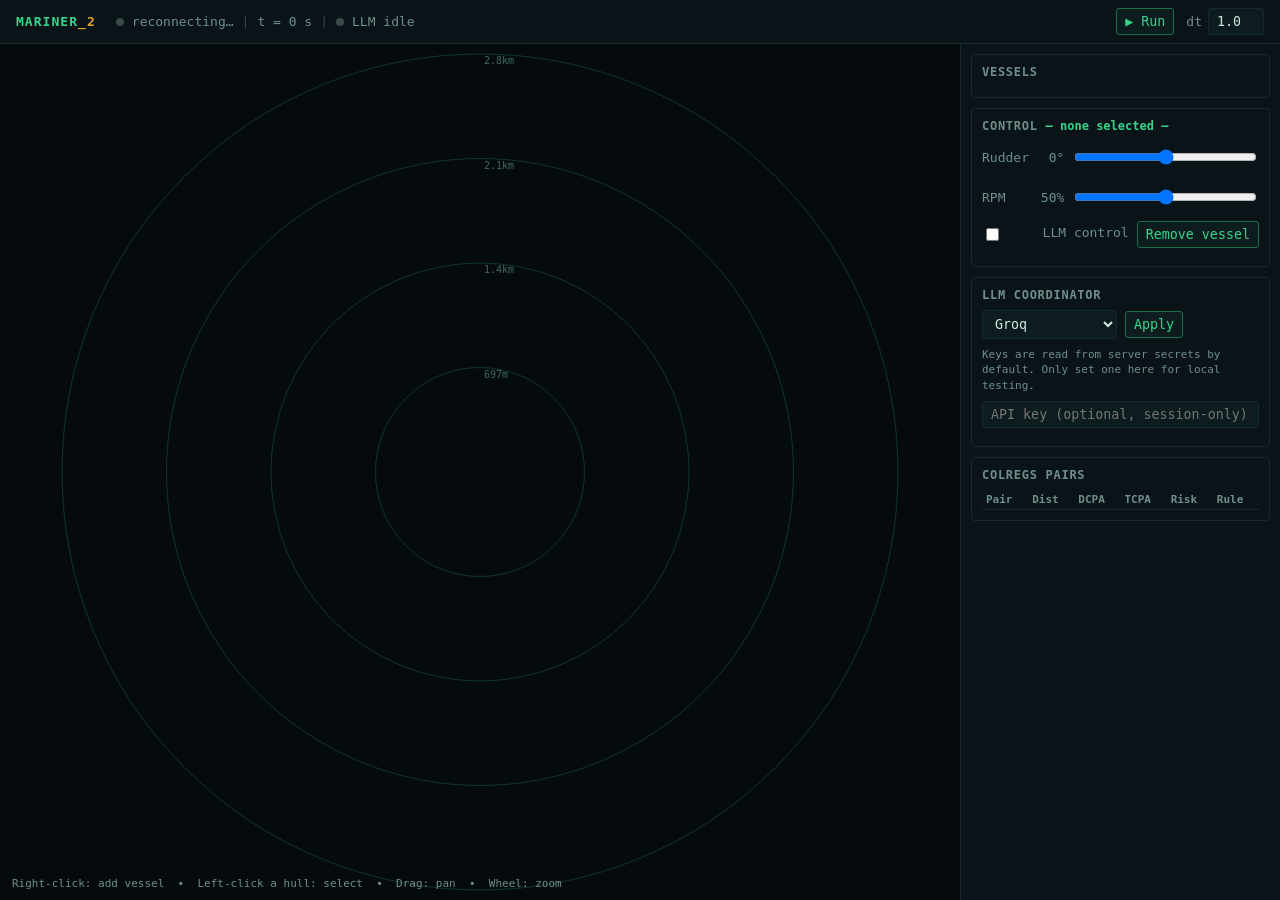
<file: index.html>
<!DOCTYPE html>
<html lang="en">
<head>
<meta charset="UTF-8">
<meta name="viewport" content="width=device-width, initial-scale=1">
<title>MARINER_2</title>
<link rel="stylesheet" href="style.css">
</head>
<body>

<div id="app">

  <header id="topbar">
    <div id="brand">MARINER<span id="brand-suffix">_2</span></div>
    <div id="sim-status">
      <span id="conn-dot" class="dot dot-off"></span>
      <span id="conn-label">connecting…</span>
      <span class="sep">|</span>
      <span id="sim-time">t = 0 s</span>
      <span class="sep">|</span>
      <span id="llm-dot" class="dot dot-off"></span>
      <span id="llm-label">LLM idle</span>
    </div>
    <div id="sim-controls">
      <button id="btn-play-pause">▶ Run</button>
      <label>dt <input id="dt-input" type="number" step="0.1" min="0.1" value="1.0"></label>
    </div>
  </header>

  <main>
    <div id="plot-wrap">
      <canvas id="plot"></canvas>
      <div id="hint">Right-click: add vessel &nbsp;•&nbsp; Left-click a hull: select &nbsp;•&nbsp; Drag: pan &nbsp;•&nbsp; Wheel: zoom</div>
    </div>

    <aside id="sidebar">

      <section class="panel" id="panel-vessels">
        <h2>Vessels</h2>
        <div id="vessel-list"></div>
      </section>

      <section class="panel" id="panel-control">
        <h2>Control <span id="control-target">— none selected —</span></h2>
        <div class="row">
          <label>Rudder <span id="rudder-val">0°</span></label>
          <input id="rudder-slider" type="range" min="-35" max="35" value="0" step="1">
        </div>
        <div class="row">
          <label>RPM <span id="rpm-val">50%</span></label>
          <input id="rpm-slider" type="range" min="0" max="100" value="50" step="1">
        </div>
        <div class="row">
          <label><input id="llm-toggle" type="checkbox"> LLM control</label>
          <button id="btn-remove-ship">Remove vessel</button>
        </div>
      </section>

      <section class="panel" id="panel-llm">
        <h2>LLM Coordinator</h2>
        <div class="row">
          <select id="llm-provider">
            <option value="groq">Groq</option>
            <option value="openai">OpenAI</option>
            <option value="anthropic">Anthropic</option>
            <option value="deepseek">DeepSeek</option>
            <option value="openrouter">OpenRouter</option>
            <option value="huggingface">Hugging Face</option>
          </select>
          <button id="btn-set-provider">Apply</button>
        </div>
        <div class="row small-note">
          Keys are read from server secrets by default. Only set one here for local testing.
        </div>
        <div class="row">
          <input id="llm-key-input" type="password" placeholder="API key (optional, session-only)">
        </div>
      </section>

      <section class="panel" id="panel-colregs">
        <h2>COLREGs Pairs</h2>
        <table id="colregs-table">
          <thead>
            <tr><th>Pair</th><th>Dist</th><th>DCPA</th><th>TCPA</th><th>Risk</th><th>Rule</th></tr>
          </thead>
          <tbody></tbody>
        </table>
      </section>

    </aside>
  </main>
</div>

<div id="add-ship-modal" class="modal hidden">
  <div class="modal-box">
    <h3>Add vessel</h3>
    <div class="row"><label>Name</label><input id="modal-name" placeholder="auto"></div>
    <div class="row"><label>Course (°)</label><input id="modal-course" type="number" value="0" min="0" max="359"></div>
    <div class="row"><label>Speed (kn)</label><input id="modal-speed" type="number" value="10" min="0" max="50" step="0.5"></div>
    <div class="row modal-buttons">
      <button id="modal-cancel">Cancel</button>
      <button id="modal-confirm">Add</button>
    </div>
  </div>
</div>

<script src="app.js"></script>
</body>
</html>
</file>
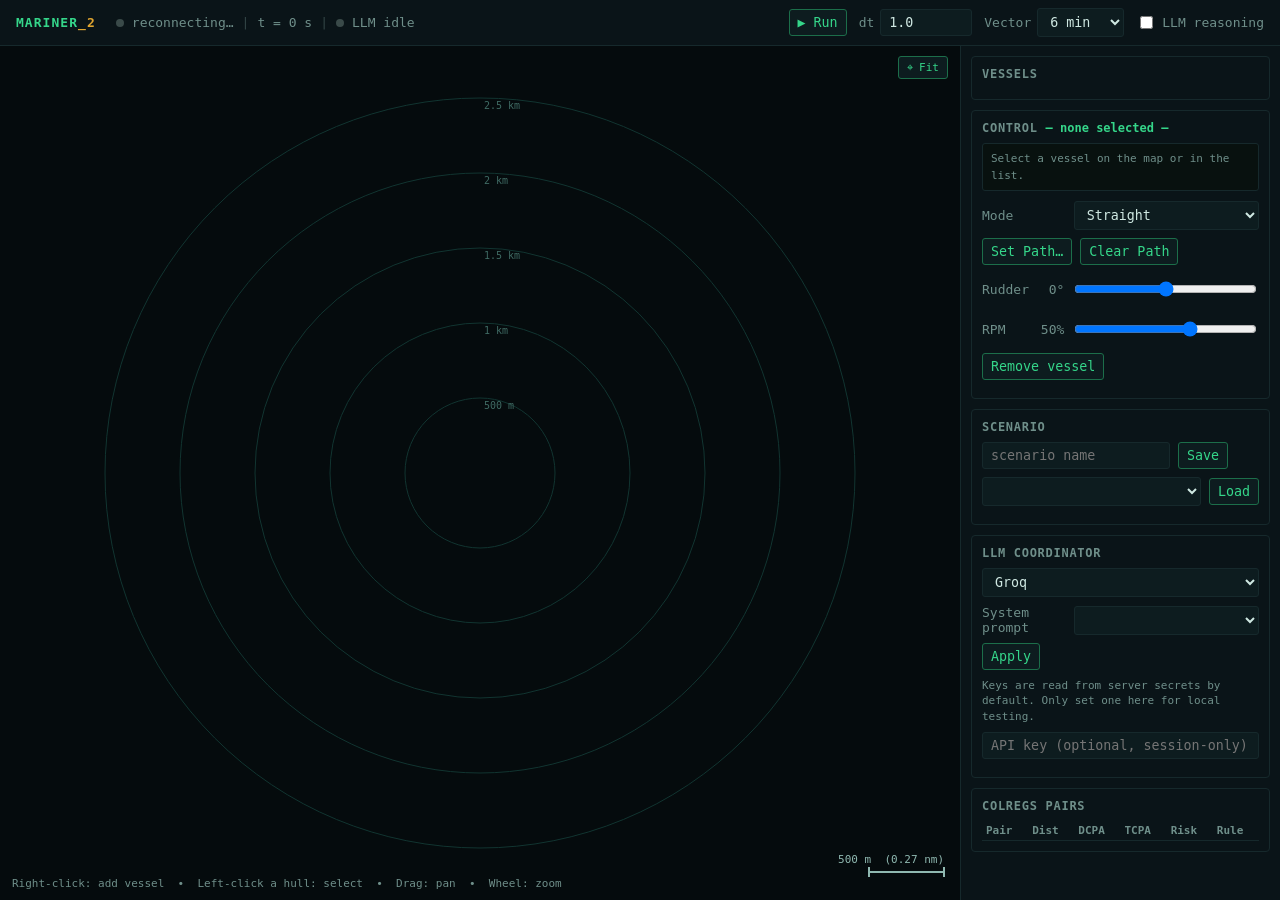
<file: frontend/index.html>
<!DOCTYPE html>
<html lang="en">
<head>
<meta charset="UTF-8">
<meta name="viewport" content="width=device-width, initial-scale=1">
<title>MARINER_2</title>
<link rel="stylesheet" href="style.css">
</head>
<body>

<div id="app">

  <header id="topbar">
    <div id="brand">MARINER<span id="brand-suffix">_2</span></div>
    <div id="sim-status">
      <span id="conn-dot" class="dot dot-off"></span>
      <span id="conn-label">connecting…</span>
      <span class="sep">|</span>
      <span id="sim-time">t = 0 s</span>
      <span class="sep">|</span>
      <span id="llm-dot" class="dot dot-off"></span>
      <span id="llm-label">LLM idle</span>
    </div>
    <div id="sim-controls">
      <button id="btn-play-pause">▶ Run</button>
      <label>dt <input id="dt-input" type="number" step="0.05" min="0.05" value="1.0" title="Simulated seconds per 50 ms tick (0.05 = real time)"></label>
      <label>Vector <select id="vector-select">
        <option value="0">off</option>
        <option value="3">3 min</option>
        <option value="6" selected>6 min</option>
        <option value="12">12 min</option>
      </select></label>
      <label class="check" title="Show what the LLM said for each vessel in LLM mode"><input id="show-reasoning" type="checkbox"> LLM reasoning</label>
    </div>
  </header>

  <main>
    <div id="plot-wrap">
      <canvas id="plot"></canvas>
      <div id="bubble-layer"></div>
      <button id="btn-fit" class="plot-btn" title="Zoom to fit all vessels">⌖ Fit</button>
      <div id="hint">Right-click: add vessel &nbsp;•&nbsp; Left-click a hull: select &nbsp;•&nbsp; Drag: pan &nbsp;•&nbsp; Wheel: zoom</div>
    </div>

    <aside id="sidebar">

      <section class="panel" id="panel-vessels">
        <h2>Vessels</h2>
        <div id="vessel-list"></div>
      </section>

      <section class="panel" id="panel-control">
        <h2>Control <span id="control-target">— none selected —</span></h2>
        <div id="vessel-info" class="vessel-info">Select a vessel on the map or in the list.</div>

        <div class="row">
          <label>Mode</label>
          <select id="control-mode-select">
            <option value="straight">Straight</option>
            <option value="route">Follow path</option>
            <option value="manual">Manual (keyboard)</option>
            <option value="llm">LLM</option>
          </select>
        </div>

        <div class="row" id="route-buttons">
          <button id="btn-set-path">Set Path…</button>
          <button id="btn-clear-path">Clear Path</button>
        </div>
        <div class="row hidden" id="route-drawing-buttons">
          <span class="small-note" id="route-drawing-status">Click canvas to add waypoints</span>
          <button id="btn-finish-path">Finish</button>
          <button id="btn-cancel-path">Cancel</button>
        </div>

        <div class="row small-note hidden" id="manual-hint">
          Keyboard: ←/→ rudder, ↑/↓ RPM (below 0 = astern), 0 centers the rudder. Only this vessel receives keystrokes.
        </div>

        <div class="row">
          <label>Rudder <span id="rudder-val">0°</span></label>
          <input id="rudder-slider" type="range" min="-35" max="35" value="0" step="1">
        </div>
        <div class="row">
          <label title="Negative = astern">RPM <span id="rpm-val">50%</span></label>
          <input id="rpm-slider" type="range" min="-50" max="100" value="50" step="1">
        </div>
        <div class="row">
          <button id="btn-remove-ship">Remove vessel</button>
        </div>
      </section>

      <section class="panel" id="panel-scenario">
        <h2>Scenario</h2>
        <div class="row">
          <input id="scenario-name" placeholder="scenario name">
          <button id="btn-save-scenario">Save</button>
        </div>
        <div class="row">
          <select id="scenario-list"></select>
          <button id="btn-load-scenario">Load</button>
        </div>
      </section>

      <section class="panel" id="panel-llm">
        <h2>LLM Coordinator</h2>
        <div class="row">
          <select id="llm-provider">
            <option value="groq">Groq</option>
            <option value="openai">OpenAI</option>
            <option value="anthropic">Anthropic</option>
            <option value="deepseek">DeepSeek</option>
            <option value="openrouter">OpenRouter</option>
            <option value="huggingface">Hugging Face</option>
          </select>
        </div>
        <div class="row">
          <label>System prompt</label>
          <select id="llm-prompt"></select>
        </div>
        <div class="row">
          <button id="btn-set-provider">Apply</button>
        </div>
        <div class="row small-note">
          Keys are read from server secrets by default. Only set one here for local testing.
        </div>
        <div class="row">
          <input id="llm-key-input" type="password" placeholder="API key (optional, session-only)">
        </div>
      </section>

      <section class="panel" id="panel-colregs">
        <h2>COLREGs Pairs</h2>
        <table id="colregs-table">
          <thead>
            <tr><th>Pair</th><th>Dist</th><th>DCPA</th><th>TCPA</th><th>Risk</th><th>Rule</th></tr>
          </thead>
          <tbody></tbody>
        </table>
      </section>

    </aside>
  </main>
</div>

<div id="add-ship-modal" class="modal hidden">
  <div class="modal-box">
    <h3>Add vessel</h3>
    <div class="row"><label>Name</label><input id="modal-name" placeholder="auto"></div>
    <div class="row"><label>Class</label><select id="modal-class"></select></div>
    <div class="row"><label>Loading</label><select id="modal-loading">
      <option value="laden">Laden</option>
      <option value="ballast">Ballast</option>
    </select></div>
    <div class="modal-info" id="modal-class-info"></div>
    <div class="row"><label>Course (°)</label><input id="modal-course" type="number" value="0" min="0" max="359"></div>
    <div class="row"><label>Speed (kn)</label><input id="modal-speed" type="number" value="10" min="0" max="50" step="0.5"></div>
    <div class="row modal-buttons">
      <button id="modal-cancel">Cancel</button>
      <button id="modal-confirm">Add</button>
    </div>
  </div>
</div>

<script src="app.js"></script>
</body>
</html>
</file>
<file: style.css>
:root {
  --bg-deep: #050b0d;
  --bg-panel: #0a1418;
  --line: #16292c;
  --sweep-green: #35d68a;
  --sweep-green-dim: #1c6e4a;
  --amber: #e0a530;
  --red: #e05a4e;
  --text: #cfe8e2;
  --text-dim: #6f8f8a;
  --font-mono: "JetBrains Mono", "SF Mono", "Consolas", monospace;
}

* { box-sizing: border-box; }

html, body {
  margin: 0;
  height: 100%;
  background: var(--bg-deep);
  color: var(--text);
  font-family: var(--font-mono);
  font-size: 13px;
}

#app {
  display: flex;
  flex-direction: column;
  height: 100vh;
}

/* ---------- top bar ---------- */

#topbar {
  display: flex;
  align-items: center;
  gap: 20px;
  padding: 8px 16px;
  background: var(--bg-panel);
  border-bottom: 1px solid var(--line);
  flex-shrink: 0;
}

#brand {
  font-weight: 700;
  letter-spacing: 0.08em;
  color: var(--sweep-green);
}
#brand-suffix { color: var(--amber); }

#sim-status { display: flex; align-items: center; gap: 8px; color: var(--text-dim); }
#sim-status .sep { opacity: 0.4; }

.dot {
  width: 8px; height: 8px; border-radius: 50%;
  display: inline-block;
}
.dot-off { background: #3a4a49; }
.dot-on { background: var(--sweep-green); box-shadow: 0 0 6px var(--sweep-green); }
.dot-busy { background: var(--amber); box-shadow: 0 0 6px var(--amber); }
.dot-err { background: var(--red); box-shadow: 0 0 6px var(--red); }

#sim-controls { margin-left: auto; display: flex; align-items: center; gap: 12px; }
#sim-controls label { color: var(--text-dim); display: flex; align-items: center; gap: 6px; }
#sim-controls input[type="number"] { width: 56px; }

button, select, input {
  font-family: var(--font-mono);
  background: #0d1c1f;
  color: var(--text);
  border: 1px solid var(--line);
  border-radius: 3px;
  padding: 5px 8px;
}
button { cursor: pointer; color: var(--sweep-green); border-color: var(--sweep-green-dim); }
button:hover { background: #102723; }

/* ---------- main layout ---------- */

main { flex: 1; display: flex; min-height: 0; }

#plot-wrap { position: relative; flex: 1; min-width: 0; }
#plot { width: 100%; height: 100%; display: block; background: var(--bg-deep); cursor: crosshair; }

#hint {
  position: absolute; bottom: 10px; left: 12px;
  color: var(--text-dim); font-size: 11px;
  pointer-events: none;
}

#sidebar {
  width: 320px;
  flex-shrink: 0;
  background: var(--bg-panel);
  border-left: 1px solid var(--line);
  overflow-y: auto;
  padding: 10px;
}

.panel {
  border: 1px solid var(--line);
  border-radius: 4px;
  padding: 10px;
  margin-bottom: 10px;
}
.panel h2 {
  font-size: 12px;
  text-transform: uppercase;
  letter-spacing: 0.06em;
  color: var(--text-dim);
  margin: 0 0 8px 0;
  font-weight: 600;
}
.panel h2 span { color: var(--sweep-green); text-transform: none; letter-spacing: 0; }

.row { display: flex; align-items: center; gap: 8px; margin-bottom: 8px; }
.row label { flex: 1; color: var(--text-dim); display: flex; justify-content: space-between; }
.row input[type="range"] { flex: 2; }
.row input[type="number"], .row input[type="text"], .row input[type="password"] { flex: 1; width: 100%; }
.small-note { color: var(--text-dim); font-size: 11px; line-height: 1.4; }
.modal-buttons { justify-content: flex-end; }

#vessel-list { display: flex; flex-direction: column; gap: 4px; }
.vessel-row {
  display: flex; align-items: center; gap: 8px;
  padding: 5px 6px; border-radius: 3px; cursor: pointer;
  border: 1px solid transparent;
}
.vessel-row:hover { background: #0d1c1f; }
.vessel-row.selected { border-color: var(--sweep-green-dim); background: #0d1c1f; }
.vessel-swatch { width: 10px; height: 10px; border-radius: 2px; flex-shrink: 0; }
.vessel-name { flex: 1; }
.vessel-badge { font-size: 10px; padding: 1px 5px; border-radius: 8px; color: #05100e; }
.badge-llm { background: var(--sweep-green); }
.badge-maneuver { background: var(--amber); }

table { width: 100%; border-collapse: collapse; font-size: 11px; }
th, td { text-align: left; padding: 3px 4px; border-bottom: 1px solid var(--line); }
th { color: var(--text-dim); font-weight: 600; }
tr.risk-high td { color: var(--red); }
tr.risk-med td { color: var(--amber); }

/* ---------- modal ---------- */

.modal {
  position: fixed; inset: 0;
  background: rgba(0,0,0,0.6);
  display: flex; align-items: center; justify-content: center;
  z-index: 10;
}
.modal.hidden { display: none; }
.modal-box {
  background: var(--bg-panel);
  border: 1px solid var(--sweep-green-dim);
  border-radius: 6px;
  padding: 16px;
  width: 280px;
}
.modal-box h3 { margin-top: 0; color: var(--sweep-green); font-size: 13px; text-transform: uppercase; }
</file>
<file: frontend/style.css>
:root {
  --bg-deep: #050b0d;
  --bg-panel: #0a1418;
  --line: #16292c;
  --sweep-green: #35d68a;
  --sweep-green-dim: #1c6e4a;
  --amber: #e0a530;
  --red: #e05a4e;
  --text: #cfe8e2;
  --text-dim: #6f8f8a;
  --font-mono: "JetBrains Mono", "SF Mono", "Consolas", monospace;
}

* { box-sizing: border-box; }

html, body {
  margin: 0;
  height: 100%;
  background: var(--bg-deep);
  color: var(--text);
  font-family: var(--font-mono);
  font-size: 13px;
}

#app {
  display: flex;
  flex-direction: column;
  height: 100vh;
}

/* ---------- top bar ---------- */

#topbar {
  display: flex;
  align-items: center;
  gap: 20px;
  padding: 8px 16px;
  background: var(--bg-panel);
  border-bottom: 1px solid var(--line);
  flex-shrink: 0;
}

#brand {
  font-weight: 700;
  letter-spacing: 0.08em;
  color: var(--sweep-green);
}
#brand-suffix { color: var(--amber); }

#sim-status { display: flex; align-items: center; gap: 8px; color: var(--text-dim); }
#sim-status .sep { opacity: 0.4; }

.dot {
  width: 8px; height: 8px; border-radius: 50%;
  display: inline-block;
}
.dot-off { background: #3a4a49; }
.dot-on { background: var(--sweep-green); box-shadow: 0 0 6px var(--sweep-green); }
.dot-busy { background: var(--amber); box-shadow: 0 0 6px var(--amber); }
.dot-err { background: var(--red); box-shadow: 0 0 6px var(--red); }

#sim-controls { margin-left: auto; display: flex; align-items: center; gap: 12px; }
#sim-controls label { color: var(--text-dim); display: flex; align-items: center; gap: 6px; }
#sim-controls input[type="number"] { width: 92px; }   /* room for the digits and the spinner arrows */
#sim-controls label.check { cursor: pointer; }
input[type="checkbox"] { padding: 0; width: auto; }

button, select, input {
  font-family: var(--font-mono);
  background: #0d1c1f;
  color: var(--text);
  border: 1px solid var(--line);
  border-radius: 3px;
  padding: 5px 8px;
}
button { cursor: pointer; color: var(--sweep-green); border-color: var(--sweep-green-dim); }
button:hover { background: #102723; }

/* ---------- main layout ---------- */

main { flex: 1; display: flex; min-height: 0; }

#plot-wrap { position: relative; flex: 1; min-width: 0; }
#plot { width: 100%; height: 100%; display: block; background: var(--bg-deep); cursor: crosshair; }

#hint {
  position: absolute; bottom: 10px; left: 12px;
  color: var(--text-dim); font-size: 11px;
  pointer-events: none;
}

#sidebar {
  width: 320px;
  flex-shrink: 0;
  background: var(--bg-panel);
  border-left: 1px solid var(--line);
  overflow-y: auto;
  padding: 10px;
}

.panel {
  border: 1px solid var(--line);
  border-radius: 4px;
  padding: 10px;
  margin-bottom: 10px;
}
.panel h2 {
  font-size: 12px;
  text-transform: uppercase;
  letter-spacing: 0.06em;
  color: var(--text-dim);
  margin: 0 0 8px 0;
  font-weight: 600;
}
.panel h2 span { color: var(--sweep-green); text-transform: none; letter-spacing: 0; }

.row { display: flex; align-items: center; gap: 8px; margin-bottom: 8px; }
.row label { flex: 1; color: var(--text-dim); display: flex; justify-content: space-between; }
.row input[type="range"] { flex: 2; }
.row input[type="number"], .row input[type="text"], .row input[type="password"] { flex: 1; width: 100%; }
.small-note { color: var(--text-dim); font-size: 11px; line-height: 1.4; }
.row.hidden { display: none; }
.modal-buttons { justify-content: flex-end; }

#vessel-list { display: flex; flex-direction: column; gap: 4px; }
.vessel-row {
  display: flex; align-items: center; gap: 8px;
  padding: 5px 6px; border-radius: 3px; cursor: pointer;
  border: 1px solid transparent;
}
.vessel-row:hover { background: #0d1c1f; }
.vessel-row.selected { border-color: var(--sweep-green-dim); background: #0d1c1f; }
.vessel-swatch { width: 10px; height: 10px; border-radius: 2px; flex-shrink: 0; }
.vessel-name { flex: 1; }
.vessel-badge { font-size: 10px; padding: 1px 5px; border-radius: 8px; color: #05100e; background: #3a4a49; }
.badge-llm { background: var(--sweep-green); }
.badge-route { background: #4aa3d1; }
.badge-manual { background: var(--amber); }
.badge-maneuver { background: var(--amber); }

table { width: 100%; border-collapse: collapse; font-size: 11px; }
th, td { text-align: left; padding: 3px 4px; border-bottom: 1px solid var(--line); }
th { color: var(--text-dim); font-weight: 600; }
tr.risk-high td { color: var(--red); }
tr.risk-med td { color: var(--amber); }

/* ---------- modal ---------- */

.modal {
  position: fixed; inset: 0;
  background: rgba(0,0,0,0.6);
  display: flex; align-items: center; justify-content: center;
  z-index: 10;
}
.modal.hidden { display: none; }
.modal-box {
  background: var(--bg-panel);
  border: 1px solid var(--sweep-green-dim);
  border-radius: 6px;
  padding: 16px;
  width: 280px;
}
.modal-box h3 { margin-top: 0; color: var(--sweep-green); font-size: 13px; text-transform: uppercase; }

/* ---------- vessel info, plot overlay, class dialog ---------- */

.vessel-info {
  white-space: pre-line;
  font-size: 11px;
  line-height: 1.55;
  color: var(--text-dim);
  background: #08110f;
  border: 1px solid var(--line);
  border-radius: 3px;
  padding: 6px 8px;
  margin-bottom: 10px;
}

.plot-btn {
  position: absolute;
  top: 10px;
  right: 12px;
  font-size: 11px;
  padding: 4px 8px;
}

.modal-info {
  white-space: pre-line;
  font-size: 11px;
  line-height: 1.55;
  color: var(--text-dim);
  background: #08110f;
  border: 1px solid var(--line);
  border-radius: 3px;
  padding: 6px 8px;
  margin-bottom: 10px;
}

.modal-box { width: 340px; }

.vessel-text { flex: 1; min-width: 0; }
.vessel-text .vessel-name { color: var(--text); }
.vessel-sub { font-size: 10px; color: var(--text-dim); white-space: nowrap; overflow: hidden; text-overflow: ellipsis; }

.row select { flex: 2; min-width: 0; }

/* ---------- LLM reasoning bubbles (HTML over the map) ---------- */

#bubble-layer {
  position: absolute;
  inset: 0;
  overflow: hidden;
  pointer-events: none;        /* never block panning, clicking or right-click */
}

.bubble {
  position: absolute;
  left: 0;
  top: 0;
  min-width: 150px;
  max-width: 270px;
  padding: 6px 9px 7px;
  font-size: 11px;
  line-height: 1.4;
  background: rgba(9, 22, 20, 0.94);
  border: 1px solid var(--line);
  border-left: 3px solid var(--bubble-color, var(--sweep-green));
  border-radius: 8px;
  box-shadow: 0 2px 10px rgba(0, 0, 0, 0.55);
  will-change: transform;
}
.bubble-head {
  display: flex;
  justify-content: space-between;
  gap: 12px;
  margin-bottom: 3px;
  font-size: 10px;
  color: var(--text-dim);
}
.bubble-name { color: var(--bubble-color, var(--sweep-green)); font-weight: 700; }
.bubble-text { color: var(--text); white-space: pre-wrap; overflow-wrap: anywhere; }
.bubble-text.none { color: var(--text-dim); }
.bubble-out {
  display: flex;
  gap: 14px;
  margin-top: 5px;
  padding-top: 4px;
  border-top: 1px solid var(--line);
  color: var(--text-dim);
}
.bubble-out b { color: var(--text); font-weight: 600; }
.bubble-out b.none { color: var(--text-dim); font-weight: 400; }
</file>
